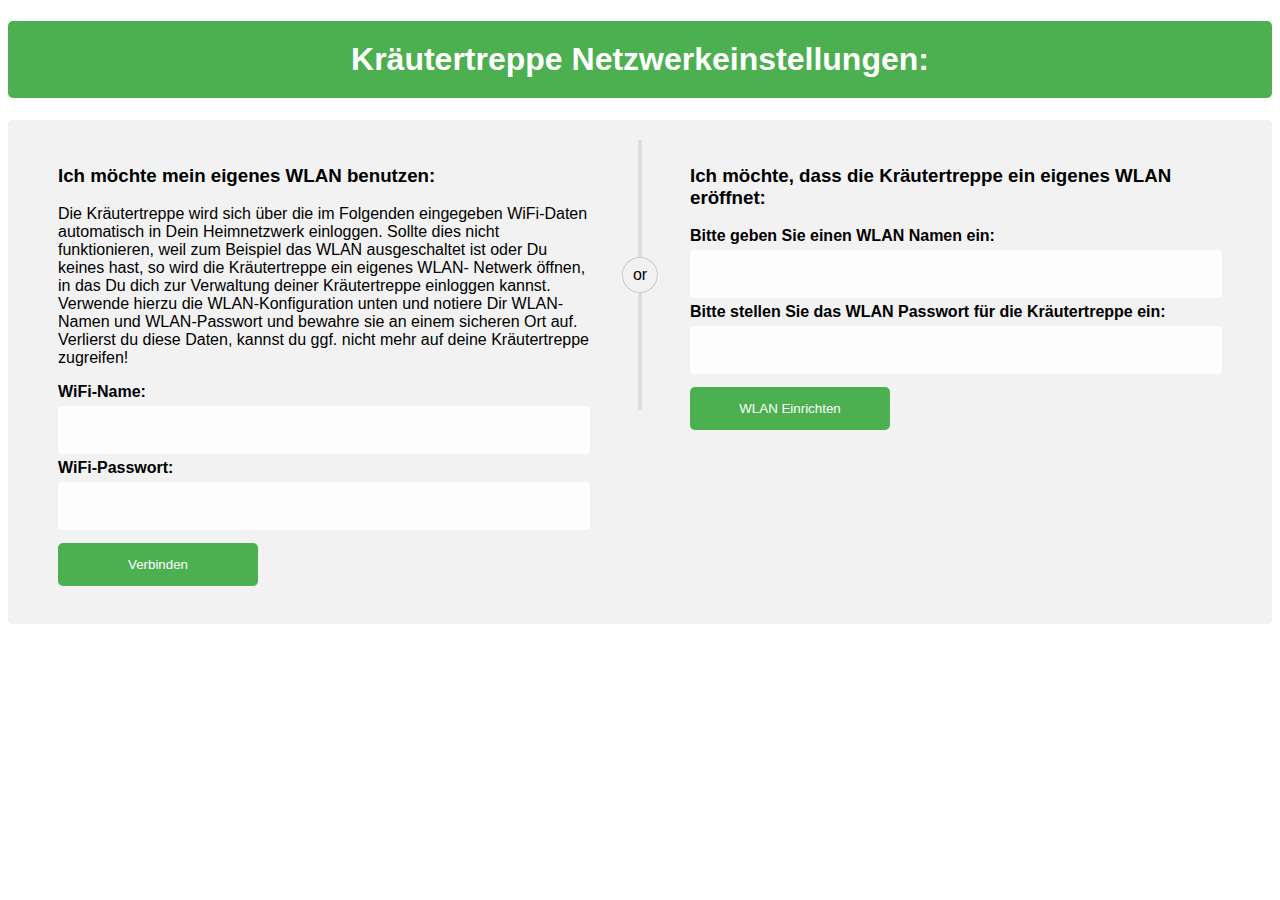
<file: Login_Screen/index.html>
<!DOCTYPE html>
<html>
  <head>
    <title>Kr&auml;utertreppe</title>
    <style media="screen">
      body{font-family: Arial, Helvetica, sans-serif;}

      *{
        box-sizing: border-box;
      }

      .container{
        position: relative;
        border-radius: 5px;
        background-color: #f2f2f2;
        padding: 20px 0 30px 0;
      }
      input,
      .btn {
        width: 100%;
        padding: 14px;
        border: none;
        border-radius: 4px;
        margin: 5px 0;
        opacity: 0.85;
        display: inline-block;
        font-size: 17px;
        line-height: 20px;
        text-decoration: none;
        /* remove underline from anchors */
      }
      h1{
        background-color: #4CAF50;
        border-radius: 5px;
        color: white;
        padding: 20px;
        text-align:center;
      }
      /*Button*/
      input[type="button"],
      input[type="submit"],
      button,
      .button {
        background-color: #4CAF50;
        color: white;
        border-radius: 5px;
        padding: 14px 20px;
        margin: 8px 0;
        border: none;
        cursor: pointer;
        width: 200px
      }
      button:hover{
        opacity: 0.8;
      }

      .col{
        float: left;
        width: 50%;
        margin: auto;
        padding: 0 50px;
        margin-top: 6px;
      }


      .row:after {
        content: "";
        display: table;
        clear: both;
      }

      .vl {
        position: absolute;
        left: 50%;
        transform: translate(-50%);
        border: 2px solid #ddd;
        height: 270px;
      }

      .vl-innertext {
        position: absolute;
        top: 50%;
        transform: translate(-50%, -50%);
        background-color: #f1f1f1;
        border: 1px solid #ccc;
        border-radius: 50%;
        padding: 8px 10px;
      }

      @media screen and (max-width: 800px) {
          .col {
            width: 100%;
            margin-top: 0;
          }
          /* hide the vertical line */
          .vl {
            display: none;
          }
          /* show the hidden text on small screens */
          .hide-md-lg {
            display: block;
            text-align: center;
          }
      }

    </style>
    <script>
      // storing XML files that will be sent via http post request
      var xmlDoc;

      // Home-WiFi configuration
      var WLAN_Name = "";
      var WLAN_Passwort = "";

      function connectToWiFi() {
        WLAN_Name = document.getElementById("WiFiName").value;
        WLAN_Passwort = document.getElementById("WiFiPW").value;

        if (WLAN_Name.length > 0) {

          if (WLAN_Passwort.length > 0) {
            // Convert data to XML to send it to microcontroller
            var WLAN_data = `<?xml version="1.0" encoding="UTF-8"?>
                              <wlan>
                                  <WLAN_Name>${WLAN_Name}</WLAN_Name>
                                  <WLAN_Passwort>${WLAN_Passwort}</WLAN_Passwort>
                              </wlan>`;
            var parser = new DOMParser();
            xmlDoc = parser.parseFromString(WLAN_data, "text/xml");
            httpPostAsyncControllerData("http://localhost:3000/configuration");
          }
          else {
            alert ("Kein WiFi-Passwort eingetragen");
          }
        }
        else {
          alert("Kein WiFi-Namen eingetragen.");
        }
      }

      // Microcontroller's WiFi configuration
      var Arduino_WLAN_Name = "";
      var Arduino_WLAN_Passwort = "";

      function ArduinoWebServerLogInData(){
        Arduino_WLAN_Name = document.getElementById("Arduino_Name").value;
        Arduino_WLAN_Passwort = document.getElementById("Arduino_PW").value;

        if (Arduino_WLAN_Name.length > 0) {

          if (Arduino_WLAN_Passwort.length > 7) {
            // Convert data to XML to send it to microcontroller
            var Controller_data = `<?xml version="1.0" encoding="UTF-8"?>
                        <microcontroller>
                            <microcontroller_wlan_name>${Arduino_WLAN_Name}</microcontroller_wlan_name>
                            <microcontroller_wlan_passwort>${Arduino_WLAN_Passwort}</microcontroller_wlan_passwort>
                        </microcontroller>`;
            var parser = new DOMParser();
            xmlDoc = parser.parseFromString(Controller_data, "text/xml");
            httpPostAsyncControllerData("http://localhost:3000/configuration");
          }
          else {
            alert ("WLAN-Passwort muss mindestens 8 Zeichen haben.");
          }
        }
        else {
          alert("Kein WLAN-Namen eingetragen.");
        }
      }


      function httpPostAsyncControllerData(theUrl) {
        var xmlHttp = new XMLHttpRequest();
        xmlHttp.open("POST", theUrl, true); // true for asynchronous
        console.log("State:", xmlHttp.readyState);
        xmlHttp.onreadystatechange = function() {
          console.log("State changed - ", "State:", xmlHttp.readyState);
          if (xmlHttp.readyState === 4) {
            var status = xmlHttp.status;
            if ((status>= 200 && status <300) || status === 304) {
              console.log("Send data to " + theUrl);
            }
            else {
              alert("Failed to send data to " + theUrl);
            }
          }
        }
        // send XML file via http post request
        xmlHttp.send(xmlDoc);
      }
    </script>
  </head>
  <body>
    <h1 id="banner">Kr&auml;utertreppe Netzwerkeinstellungen:</h2>

    <div class="container">
      <form class="row">
        <div class="vl">
          <span class="vl-innertext">or</span>
        </div>

        <div class="col">
          <h3 id="WiFi_Login_banner">Ich m&ouml;chte mein eigenes WLAN benutzen: </h3>
          <p>Die Kr&auml;utertreppe wird sich &uuml;ber die im Folgenden eingegeben WiFi-Daten automatisch
          in Dein Heimnetzwerk einloggen. Sollte dies nicht funktionieren, weil zum Beispiel das WLAN
          ausgeschaltet ist oder Du keines hast, so wird die Kr&auml;utertreppe ein eigenes WLAN-
          Netwerk &ouml;ffnen, in das Du dich zur Verwaltung deiner Kr&auml;utertreppe einloggen kannst.
          Verwende hierzu die WLAN-Konfiguration unten und notiere Dir WLAN-Namen und WLAN-Passwort und
          bewahre sie an einem sicheren Ort auf. Verlierst du diese Daten, kannst du ggf. nicht mehr
          auf deine Kr&auml;utertreppe zugreifen!</p>
          <label for="aname"><b>WiFi-Name:</b></label>
          <input id="WiFiName" type="text" name="WLAN_Name">
          <br>
          <label for="password"><b>WiFi-Passwort:</b></label>
          <input id="WiFiPW" type="password" name="password">
          <br>
          <button onclick="connectToWiFi();" id="connectWiFi">Verbinden</button>
        </div>

        <div class="col">
          <h3 id="arduino_banner">Ich m&ouml;chte, dass die Kr&auml;utertreppe ein eigenes WLAN er&ouml;ffnet:</h3>
          <label for="aname"><b>Bitte geben Sie einen WLAN Namen ein:</b></label>
          <input id="Arduino_Name" type="text" name="aname">
          <br>
          <label for="pas"><b>Bitte stellen Sie das WLAN Passwort f&uuml;r die Kr&auml;utertreppe ein:</b></label>
          <input id="Arduino_PW" type="password" name="pas">
          <br>
          <button onclick="ArduinoWebServerLogInData();" id="connectArduino">WLAN Einrichten</button>
        </div>
      </form>
    </body>
</html>
</file>
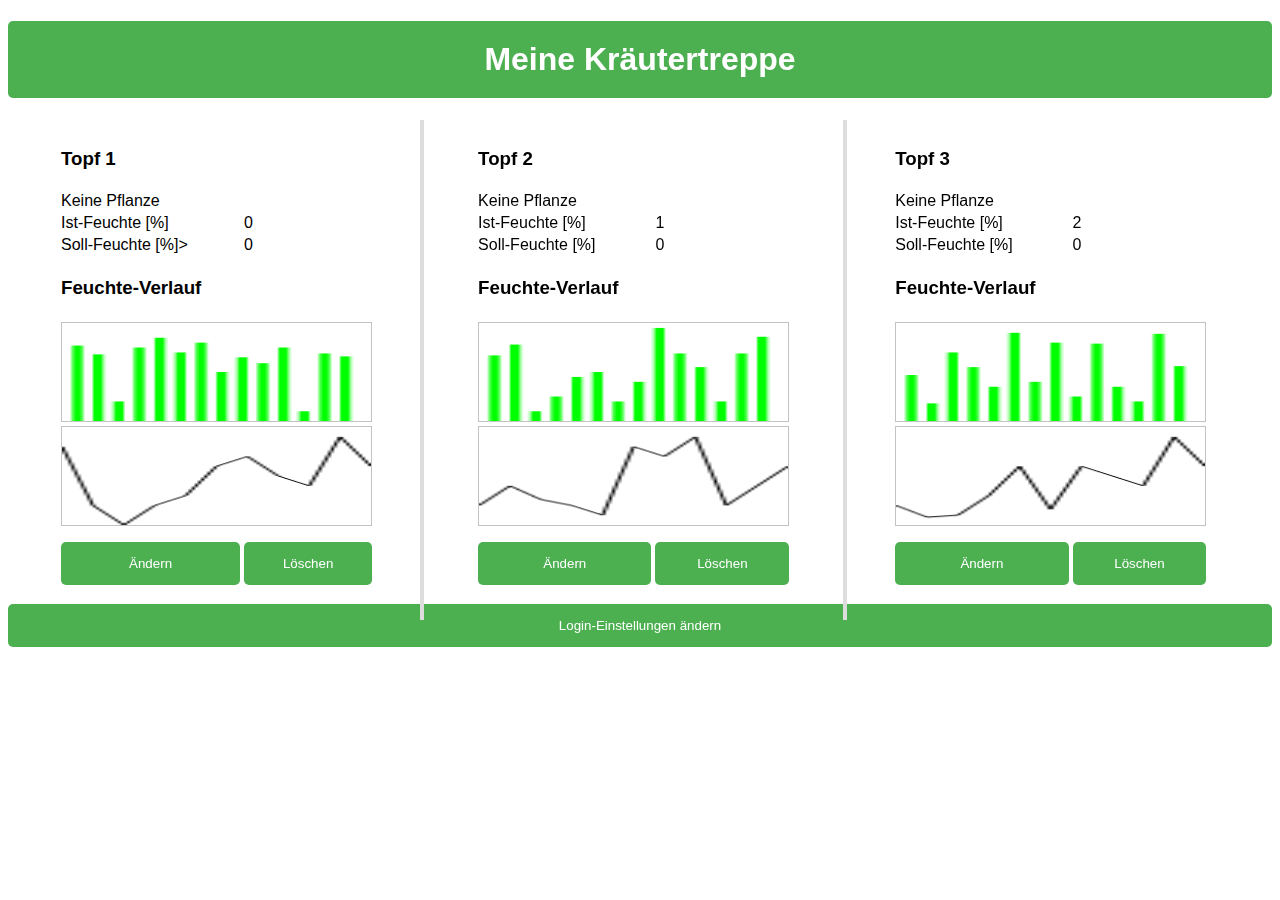
<file: Main_Screen/index.html>
<!DOCTYPE html>
<html>
  <head>
    <title>Meine Kr&auml;utertreppe</title>
    <style media="screen">
    body{font-family: Arial, Helvetica, sans-serif;}

    *{
      box-sizing: border-box;
    }

    .container{
      position: relative;
      border-radius: 5px;
      background-color: #f2f2f2;
      padding: 20px 0 30px 0;
    }
    input,
    .btn {
      width: 100%;
      padding: 14px;
      border: none;
      border-radius: 4px;
      margin: 5px 0;
      opacity: 0.85;
      display: inline-block;
      font-size: 17px;
      line-height: 20px;
      text-decoration: none;
      /* remove underline from anchors */
    }
    h1{
      background-color: #4CAF50;
      border-radius: 5px;
      color: white;
      padding: 20px;
      text-align:center;
    }
    /*Button*/
    input[type="button"],
    input[type="submit"],
    button,
    .button {
      background-color: #4CAF50;
      color: white;
      border-radius: 5px;
      padding: 14px 20px;
      margin: 8px 0;
      border: none;
      cursor: pointer;
      width: 100%
    }
    button:hover{
      opacity: 0.8;
    }

    .col{
      float: left;
      width: 50%;
      margin: auto;
      padding: 0 50px;
      margin-top: 6px;
    }

    .colmain{
      float: left;
      width: 33%;
      margin: auto;
      padding: 0 50px;
      margin-top: 6px;
    }

    .row:after {
      content: "";
      display: table;
      clear: both;
    }

    .vlmain1 {
      position: absolute;
      left: 33%;
      transform: translate(-50%);
      border: 2px solid #ddd;
      height: 500px;
    }
    .vlmain2 {
      position: absolute;
      left: 66%;
      transform: translate(-50%);
      border: 2px solid #ddd;
      height: 500px;
    }

    table{
      width: 100%;
    }
    canvas{
      width: 100%;
      height: 100px;
      border:1px solid #c3c3c3;
    }

    @media screen and (max-width: 971px) {
        .colmain {
          width: 100%;
          margin-top: 0;
        }
        /* hide the vertical line */
        .vl {
          display: none;
        }
        .vlmain1 {
          display: none;
        }
        .vlmain2 {
          display: none;
        }
        /* show the hidden text on small screens */
        .hide-md-lg {
          display: block;
          text-align: center;
        }
    }

    </style>
    <script>
    // variables that are read in from microcontroller's XML file data.xml
    var TankLeer = false;

    var Name_1 = "Unbepflanzt";
    var Nummer_1 = 1;
    var Feuchte_Ist_1 = 0;
    var Feuchte_Soll_1 = 0;
    var F_Historie_1 = [];
    var P_Vorhanden_1 = true;

    var Name_2 = "Unbepflanzt";
    var Nummer_2 = 2;
    var Feuchte_Ist_2 = 0;
    var Feuchte_Soll_2 = 0;
    var F_Historie_2 = [];
    var P_Vorhanden_2 = true;

    var Name_3 = "Unbepflanzt";
    var Nummer_3 = 3;
    var Feuchte_Ist_3 = 0;
    var Feuchte_Soll_3 = 0;
    var F_Historie_3 = [];
    var P_Vorhanden_3 = true;

    // variables that are copied from single values into objects and stored in array
    // Note: duplication of values is historically grown
    var Pot1 = {
      "PflanzenName": "Robin",
      "Pot_Nummer" : "1",
      "Ist_Feuchte" : "40",
      "Soll_Feuchte" : "42",
      "F_Historie" : "Array?",
      "Bepflanzt" : "true"
    }

    var Pot2 = {
      "PflanzenName": "Julian",
      "Pot_Nummer" : "2",
      "Ist_Feuchte" : "15",
      "Soll_Feuchte" : "20",
      "F_Historie" : "Array?",
      "Bepflanzt" : "true"
    }

    var Pot3 = {
      "PflanzenName": "Tian",
      "Pot_Nummer" : "3",
      "Ist_Feuchte" : "30",
      "Soll_Feuchte" : "30",
      "F_Historie" : "Array?",
      "Bepflanzt" : "true"
    }

    var Pots = [Pot1, Pot2, Pot3];

    // Load data from microcontroller. Called on-load of Main_Screen/index.html
    function loadIndex (){
        /*begin call graphic function*/
        drawchart();
        showBar();
        /*end call graphic function*/
        
      // get data from microcontroller via http get request from xml file loaded on webserver
      httpGetAsyncControllerData("http://localhost:3000/data.xml");
      // if tank is almost empty inform user
      if (TankLeer == 'true') {
        alert("Pr" + unescape("%FC") + "fe F"+ unescape("%FC") + "llstand des Tankes der Kr" + unescape("%E4") + "utertreppe.");
      };
      // load data from single variables into objects PotX of array Pots
      loadToArray();
      // write data from array into GUI
      for (i=1; i<=3; i++) {
        document.getElementById("plant" + i).innerHTML = Pots[i-1].PflanzenName;
        document.getElementById("istFeuchte" + i).innerHTML = Pots[i-1].Ist_Feuchte;
        document.getElementById("sollFeuchte" + i).innerHTML = Pots[i-1].Soll_Feuchte;
      }
    }

    // Get data from mikrocontroller's XML file data.xml
    function httpGetAsyncControllerData(theUrl) {
      var xmlHttp = new XMLHttpRequest();
      xmlHttp.open("GET", theUrl, false); // false for synchronous! wait until data is loaded before continuing
      xmlHttp.onreadystatechange = function() {
        if (xmlHttp.readyState === 4) {
          var status = xmlHttp.status;
          if ((status>= 200 && status <300) || status === 304) {
            // load requested XML file
            var xmlUplDoc = xmlHttp.responseXML;

            // load data from xml file to javascript variables
            // General
            var TankLeerNodeList = xmlUplDoc.getElementsByTagName("TankLeer");
            TankLeer = TankLeerNodeList[0].childNodes[0].nodeValue;

            // Pot 1
            var NameNodeList = xmlUplDoc.getElementsByTagName("Name_1");
            Name_1 = NameNodeList[0].childNodes[0].nodeValue;
            var NummerNodeList = xmlUplDoc.getElementsByTagName("Nummer_1");
            Nummer_1 = NummerNodeList[0].childNodes[0].nodeValue;
            var FeuchteIstNodeList = xmlUplDoc.getElementsByTagName("Feuchte_Ist_1");
            Feuchte_Ist_1 = FeuchteIstNodeList[0].childNodes[0].nodeValue;
            var FeuchteSollNodeList = xmlUplDoc.getElementsByTagName("Feuchte_Soll_1");
            Feuchte_Soll_1 = FeuchteSollNodeList[0].childNodes[0].nodeValue;
            // *Start* get array data for F_Historie
            var FHistorieList = xmlUplDoc.getElementsByTagName("F_Historie_1");
            var FHistorieValuesList = FHistorieList[0].childNodes;
            var arr = []
            for (var key in FHistorieValuesList){
              arr.push([]);
              var nodes = FHistorieValuesList[key].childNodes;
              for (var ele in nodes){
                if(nodes[ele]){
                  arr[key].push(nodes[ele].nodeValue);
                }
              }
            }
            var counter=0; // describes how many values where no Integer to define position in F_Historie where to store data
            for (var i=0; i<arr.length; i++) {
              arr[i][0] = parseInt(arr[i][0]);
              if (!isNaN(arr[i][0])) {
                F_Historie_1[i - counter] = arr[i][0];
              }
              else {
                counter = counter+1;
              }
            }
            // *End* get array data for F_Historie
            var PVorhanden1NodeList = xmlUplDoc.getElementsByTagName("P_Vorhanden_1");
            P_Vorhanden_1 = PVorhanden1NodeList[0].childNodes[0].nodeValue;

            // Pot 2
            var NameNodeList = xmlUplDoc.getElementsByTagName("Name_2");
            Name_2 = NameNodeList[0].childNodes[0].nodeValue;
            var NummerNodeList = xmlUplDoc.getElementsByTagName("Nummer_2");
            Nummer_2 = NummerNodeList[0].childNodes[0].nodeValue;
            var FeuchteIstNodeList = xmlUplDoc.getElementsByTagName("Feuchte_Ist_2");
            Feuchte_Ist_2 = FeuchteIstNodeList[0].childNodes[0].nodeValue;
            var FeuchteSollNodeList = xmlUplDoc.getElementsByTagName("Feuchte_Soll_2");
            Feuchte_Soll_2 = FeuchteSollNodeList[0].childNodes[0].nodeValue;
            // *Start* get array data for F_Historie
            var FHistorieList = xmlUplDoc.getElementsByTagName("F_Historie_2");
            var FHistorieValuesList = FHistorieList[0].childNodes;
            var arr = []
            for (var key in FHistorieValuesList){
              arr.push([]);
              var nodes = FHistorieValuesList[key].childNodes;
              for (var ele in nodes){
                if(nodes[ele]){
                  arr[key].push(nodes[ele].nodeValue);
                }
              }
            }
            var counter=0; // describes how many values where no Integer to define position in F_Historie where to store data
            for (var i=0; i<arr.length; i++) {
              arr[i][0] = parseInt(arr[i][0]);
              if (!isNaN(arr[i][0])) {
                F_Historie_2[i - counter] = arr[i][0];
              }
              else {
                counter = counter+1;
              }
            }
            // *End* get array data for F_Historie
            var PVorhanden1NodeList = xmlUplDoc.getElementsByTagName("P_Vorhanden_2");
            P_Vorhanden_2 = PVorhanden1NodeList[0].childNodes[0].nodeValue;

            // Pot 3
            var NameNodeList = xmlUplDoc.getElementsByTagName("Name_3");
            Name_3 = NameNodeList[0].childNodes[0].nodeValue;
            var NummerNodeList = xmlUplDoc.getElementsByTagName("Nummer_3");
            Nummer_3 = NummerNodeList[0].childNodes[0].nodeValue;
            var FeuchteIstNodeList = xmlUplDoc.getElementsByTagName("Feuchte_Ist_3");
            Feuchte_Ist_3 = FeuchteIstNodeList[0].childNodes[0].nodeValue;
            var FeuchteSollNodeList = xmlUplDoc.getElementsByTagName("Feuchte_Soll_3");
            Feuchte_Soll_3 = FeuchteSollNodeList[0].childNodes[0].nodeValue;
            // *Start* get array data for F_Historie
            var FHistorieList = xmlUplDoc.getElementsByTagName("F_Historie_3");
            var FHistorieValuesList = FHistorieList[0].childNodes;
            var arr = []
            for (var key in FHistorieValuesList){
              arr.push([]);
              var nodes = FHistorieValuesList[key].childNodes;
              for (var ele in nodes){
                if(nodes[ele]){
                  arr[key].push(nodes[ele].nodeValue);
                }
              }
            }
            var counter=0; // describes how many values where no Integer to define position in F_Historie where to store data
            for (var i=0; i<arr.length; i++) {
              arr[i][0] = parseInt(arr[i][0]);
              if (!isNaN(arr[i][0])) {
                F_Historie_3[i - counter] = arr[i][0];
              }
              else {
                counter = counter+1;
              }
            }
            // *End* get array data for F_Historie
            var PVorhanden1NodeList = xmlUplDoc.getElementsByTagName("P_Vorhanden_3");
            P_Vorhanden_3 = PVorhanden1NodeList[0].childNodes[0].nodeValue;
          }
          else {
            alert("Error: Daten der Kr" + unescape("%E4") + "utertreppe konnten von " + theUrl + " nicht geladen werden.");
          }
        }
      }
      xmlHttp.send();
    }

    // load data from single variables into objects PotX of array Pots
    function loadToArray () {
      Pots[0].PflanzenName = Name_1;
      Pots[0].Pot_Nummer = Nummer_1;
      Pots[0].Ist_Feuchte = Feuchte_Ist_1;
      Pots[0].Soll_Feuchte = Feuchte_Soll_1;
      Pots[0].F_Historie = F_Historie_1;
      Pots[0].Bepflanzt = P_Vorhanden_1;

      Pots[1].PflanzenName = Name_2;
      Pots[1].Pot_Nummer = Nummer_2;
      Pots[1].Ist_Feuchte = Feuchte_Ist_2;
      Pots[1].Soll_Feuchte = Feuchte_Soll_2;
      Pots[1].F_Historie = F_Historie_2;
      Pots[1].Bepflanzt = P_Vorhanden_2;

      Pots[2].PflanzenName = Name_3;
      Pots[2].Pot_Nummer = Nummer_3;
      Pots[2].Ist_Feuchte = Feuchte_Ist_3;
      Pots[2].Soll_Feuchte = Feuchte_Soll_3;
      Pots[2].F_Historie = F_Historie_3;
      Pots[2].Bepflanzt = P_Vorhanden_3;
    }

    // remove plant (tell microcontroller that no plant is existing in specific pot)
    function deleteFunction(element){
      // get information which pot shall be deleted
      var potID = element.id.split("deletePot")[1];
      // confirm window
      if(confirm("Wollen Sie die Pflanze wirklich aus dem System entfernen?")){
        // update objects PotX of array Pots
        Pots[potID-1].PflanzenName = "Unbepflanzt";
        Pots[potID-1].Ist_Feuchte = "0";
        Pots[potID-1].Soll_Feuchte = "0";
        Pots[potID-1].Bepflanzt = "false";
        // update GUI
        document.getElementById("plant" + potID).innerHTML = Pots[potID-1].PflanzenName;
        document.getElementById("istFeuchte" + potID).innerHTML = Pots[potID-1].Ist_Feuchte;
        document.getElementById("sollFeuchte" + potID).innerHTML = Pots[potID-1].Soll_Feuchte;
        // load data from objects PotX to single variables
        loadToVar();
        // send information to microcontroller
        httpPostAsyncControllerData("http://localhost:3000/update");
        // reload updated window index.html
        location.reload();
      }
    }

    // load data from objects PotX to single variables
    function loadToVar () {
      Name_1 = Pots[0].PflanzenName;
      Feuchte_Soll_1 = Pots[0].Soll_Feuchte;
      P_Vorhanden_1 = Pots[0].Bepflanzt;

      Name_2 = Pots[1].PflanzenName;
      Feuchte_Soll_2 = Pots[1].Soll_Feuchte;
      P_Vorhanden_2 = Pots[1].Bepflanzt;

      Name_3 = Pots[2].PflanzenName;
      Feuchte_Soll_3 = Pots[2].Soll_Feuchte;
      P_Vorhanden_3 = Pots[2].Bepflanzt;
    }

    // Data to be sent
    var data = `<?xml version="1.0" encoding="UTF-8"?>
                  <data>
                    <Name_1>${Name_1}</Name_1>
                    <Feuchte_Soll_1>${Feuchte_Soll_1}</Feuchte_Soll_1>
                    <P_Vorhanden_1>${P_Vorhanden_1}</P_Vorhanden_1>
                    <Name_2>${Name_2}</Name_2>
                    <Feuchte_Soll_2>${Feuchte_Soll_2}</Feuchte_Soll_2>
                    <P_Vorhanden_2>${P_Vorhanden_2}</P_Vorhanden_2>
                    <Name_3>${Name_3}</Name_3>
                    <Feuchte_Soll_3>${Feuchte_Soll_3}</Feuchte_Soll_3>
                    <P_Vorhanden_3>${P_Vorhanden_3}</P_Vorhanden_3>
                  </data>`;

    var parser = new DOMParser();
    var xmlDoc = parser.parseFromString(data, "text/xml");

    function httpPostAsyncControllerData(theUrl) {
      var xmlHttp = new XMLHttpRequest();
      xmlHttp.open("POST", theUrl, true); // true for asynchronous
      console.log("State:", xmlHttp.readyState);
      xmlHttp.onreadystatechange = function() {
        console.log("State changed - ", "State:", xmlHttp.readyState);
        if (xmlHttp.readyState === 4) {
          var status = xmlHttp.status;
          if ((status>= 200 && status <300) || status === 304) {
            console.log("Send data to " + theUrl);
          }
          else {
            alert("Failed to send data to " + theUrl);
          }
        }
      }
      xmlHttp.send(xmlDoc);
    }

    /*
* chart begin
* */
function drawchart() {
    var canvas = document.getElementById("feuchte_verlauf_chart_1");//find the canvas element
    var ctx = canvas.getContext("2d");//create a drawing object
    ctx.fillStyle = "#FF0000";

    var time_stamp=[0,10,20,30,40,50,60,70,80,90,100];
    var feucht_ist=[80,20,0,20,30,60,70,50,40,90,60];
    var feucht_ist_inverse=[];
    for(var i=0;i<feucht_ist.length;i++){
        feucht_ist_inverse[i]=(feucht_ist[i]-100)*(-1);
    }

    for(var i=0;i<time_stamp.length;i++){
        ctx.moveTo(time_stamp[i],feucht_ist_inverse[i]);//start point of the line
        ctx.lineTo(time_stamp[i+1],feucht_ist_inverse[i+1]);//end point of the line
        ctx.moveTo(time_stamp[i+1],feucht_ist_inverse[i+1]);
    }
    ctx.stroke();//actually draw the line

    var canvas = document.getElementById("feuchte_verlauf_chart_2");//find the canvas element
    var ctx = canvas.getContext("2d");//create a drawing object
    ctx.fillStyle = "#FF0000";

    var time_stamp=[0,10,20,30,40,50,60,70,80,90,100];
    var feucht_ist=[20,40,26,20,10,80,70,90,20,40,60];
    var feucht_ist_inverse=[];
    for(var i=0;i<feucht_ist.length;i++){
        feucht_ist_inverse[i]=(feucht_ist[i]-100)*(-1);
    }

    for(var i=0;i<time_stamp.length;i++){
        ctx.moveTo(time_stamp[i],feucht_ist_inverse[i]);//start point of the line
        ctx.lineTo(time_stamp[i+1],feucht_ist_inverse[i+1]);//end point of the line
        ctx.moveTo(time_stamp[i+1],feucht_ist_inverse[i+1]);
    }
    ctx.stroke();//actually draw the line

    var canvas = document.getElementById("feuchte_verlauf_chart_3");//find the canvas element
    var ctx = canvas.getContext("2d");//create a drawing object
    ctx.fillStyle = "#FF0000";

    var time_stamp=[0,10,20,30,40,50,60,70,80,90,100];
    var feucht_ist=[20,8,10,30,60,16,60,50,40,90,60];
    var feucht_ist_inverse=[];
    for(var i=0;i<feucht_ist.length;i++){
        feucht_ist_inverse[i]=(feucht_ist[i]-100)*(-1);
    }

    for(var i=0;i<time_stamp.length;i++){
        ctx.moveTo(time_stamp[i],feucht_ist_inverse[i]);//start point of the line
        ctx.lineTo(time_stamp[i+1],feucht_ist_inverse[i+1]);//end point of the line
        ctx.moveTo(time_stamp[i+1],feucht_ist_inverse[i+1]);
    }
    ctx.stroke();//actually draw the line

}

/*
* chart end
* */


/*
* barchart begin
* */

function showBar(){
    var c = document.getElementById("myCanvas1");
    var ctx = c.getContext("2d");
    ctx.fillStyle = "#00ff00";

    var values= [66, 77, 68, 20, 75, 85, 70, 80, 50, 65, 59, 75, 10, 69,66];
    var distance = 10;
    var maxheight = 100;
    var barwidth= 100 /values.length - distance;

    for(var i = 0; i < values.length; i++)
    {
        ctx.fillRect(barwidth * i + distance * i, maxheight - maxheight * values[i] / 100, barwidth, maxheight * values[i] / 100);
    }

    var c = document.getElementById("myCanvas2");
    var ctx = c.getContext("2d");
    ctx.fillStyle = "#00ff00";

    var values= [56, 67, 78, 10, 25, 45, 50, 20, 40, 95, 69, 55, 20, 69,86];
    var distance = 10;
    var maxheight = 100;
    var barwidth= 100 /values.length - distance;

    for(var i = 0; i < values.length; i++)
    {
        ctx.fillRect(barwidth * i + distance * i, maxheight - maxheight * values[i] / 100, barwidth, maxheight * values[i] / 100);
    }

    var c = document.getElementById("myCanvas3");
    var ctx = c.getContext("2d");
    ctx.fillStyle = "#00ff00";

    var values= [26, 47, 18, 70, 55, 35, 90, 40, 80, 25, 79, 35, 20, 89,56];
    var distance = 10;
    var maxheight = 100;
    var barwidth= 100 /values.length - distance;

    for(var i = 0; i < values.length; i++)
    {
        ctx.fillRect(barwidth * i + distance * i, maxheight - maxheight * values[i] / 100, barwidth, maxheight * values[i] / 100);
    }
}
showBar();
    /*
    * barchart end
    * */

    </script>
  </head>
  <body onload="loadIndex();">
    <h1>Meine Kr&auml;utertreppe</h1>
    <!-- Topf 1 -->
    <div class="containter">
        <div class="vlmain1"></div>
        <div class="vlmain2"></div>
        <!--Topf 1 -->
        <div class="colmain">
          <table id="table1">
            <tr><td><h3>Topf 1</h3></td><td></td></tr>
            <tr><td id="plant1">Keine Pflanze</td><td></td></tr>
            <tr><td>Ist-Feuchte [%]</td><td id="istFeuchte1">0</td></tr>
            <tr><td>Soll-Feuchte [%]></td><td id="sollFeuchte1">0</td></tr>
            <tr><td colspan="2"><h3>Feuchte-Verlauf</h3><p id="feuchteHistorie1"></p></td></tr>
            <tr><td colspan="2">
            <!--chart begin-->
            <!-- Feucht_IST -->
            <canvas id="myCanvas1" width="100" height="100"
                  style="border:1px solid #c3c3c3;"></canvas>
            <canvas id="feuchte_verlauf_chart_1" width="100" height="100" style="border: 1px solid #c3c3c3"></canvas>
            <!--chart end-->
            </td></tr>
            <tr><td><button id="changePot1" onclick="document.location.href = 'http://localhost:3000/changeplantone';">&Auml;ndern</button></td>
            <td><button id="deletePot1" onclick="deleteFunction(this);">L&ouml;schen</button></td></tr>
          </table>
        </div>

        <!-- Topf 2 -->
        <div class="colmain">
          <table id="table2">
            <tr><td><h3>Topf 2</h3></td><td></td></tr>
            <tr><td id="plant2">Keine Pflanze</td><td></td></tr>
            <tr><td>Ist-Feuchte [%]</td><td id="istFeuchte2">1</td></tr>
            <tr><td>Soll-Feuchte [%]</td><td id="sollFeuchte2">0</td></tr>
            <tr><td colspan="2"><h3>Feuchte-Verlauf</h3><p id="feuchteHistorie2"></p></td></tr>
            <tr><td colspan="2">
            <!--chart begin-->
            <!-- Feucht_IST -->
            <canvas id="myCanvas2" width="100" height="100"
                    style="border:1px solid #c3c3c3;"></canvas>
            <canvas id="feuchte_verlauf_chart_2" width="100" height="100" style="border: 1px solid #c3c3c3"></canvas>
            <!--chart end-->
            </td></tr>
            <tr><td><button id="changePot2" onclick="document.location.href = 'http://localhost:3000/changeplanttwo';">&Auml;ndern</button></td>
            <td><button id="deletePot2" onclick="deleteFunction(this);">L&ouml;schen</button></td></tr>
          </table>
        </div>

        <!-- Topf 3 -->
        <div class="colmain">
          <table id="table3">
            <tr><td><h3>Topf 3</h3></td><td></td></tr>
            <tr><td id="plant3">Keine Pflanze</td><td></td></tr>
            <tr><td>Ist-Feuchte [%]</td><td id="istFeuchte3">2</td></tr>
            <tr><td>Soll-Feuchte [%]</td><td id="sollFeuchte3">0</td></tr>
            <tr><td colspan="2"><h3>Feuchte-Verlauf</h3><p id="feuchteHistorie3"></p></td></tr>
            <tr><td colspan="2">
            <!--chart begin-->
            <!-- Feucht_IST -->
            <canvas id="myCanvas3"  width="100" height="100"
                    style="border:1px solid #c3c3c3;"></canvas>
            <canvas id="feuchte_verlauf_chart_3"  width="100" height="100" style="border: 1px solid #c3c3c3"></canvas>
            <!--chart end-->
            </td></tr>
            <tr><td><button id="changePot3" onclick="document.location.href = 'http://localhost:3000/changeplantthree';">&Auml;ndern</button></td>
            <td><button id="deletePot3" onclick="deleteFunction(this);">L&ouml;schen</button></td>
          </table>
        </div>
    </div>
    <br/><br/>
    <button onclick="document.location.href = 'http://localhost:3000/login';">Login-Einstellungen &auml;ndern</button>
  </body>
</html>
</file>
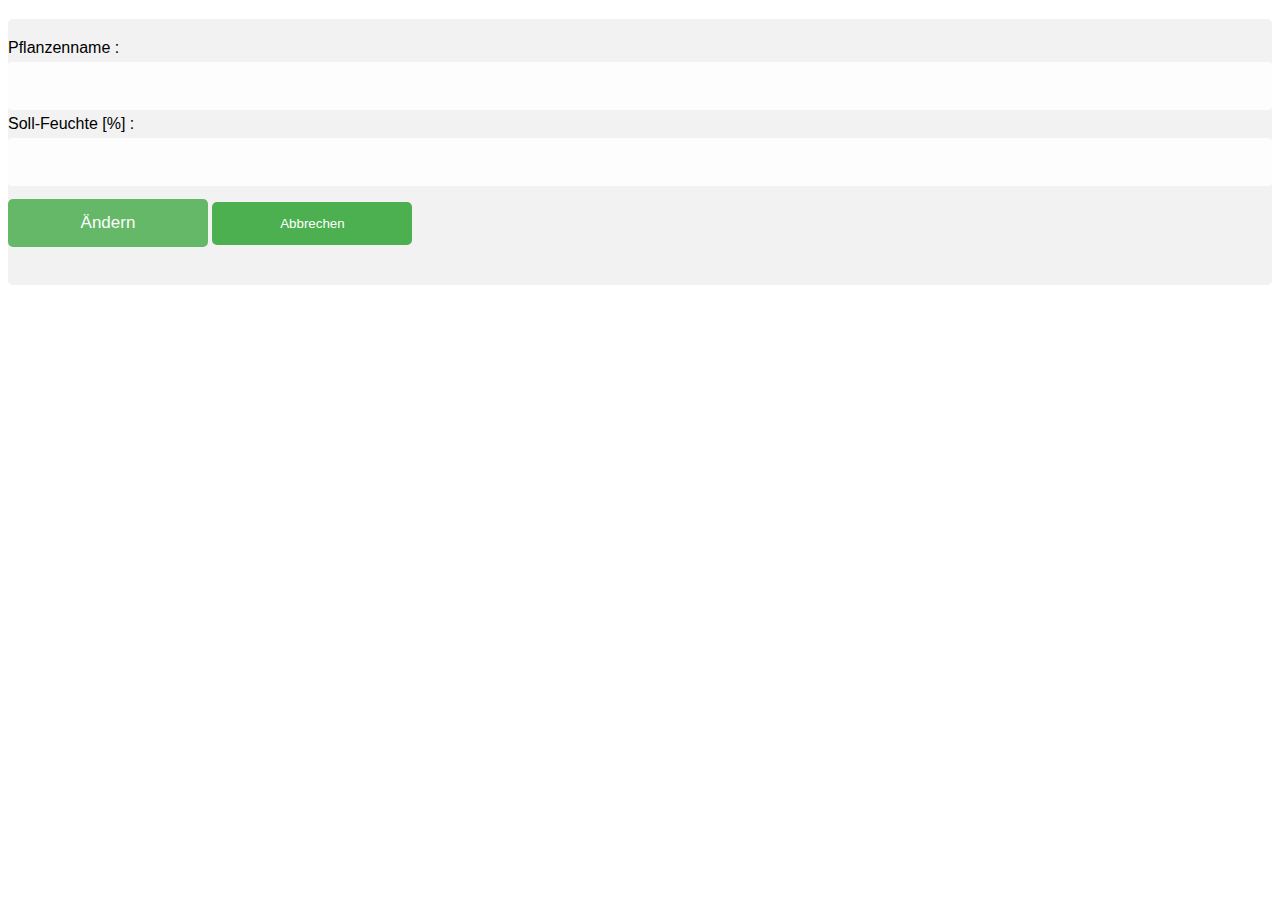
<file: Main_Screen/changePlant.html>
<!DOCTYPE html>
<html>
  <head>
    <title>&Auml;ndere Topf</title>
    <style media="screen">
      body{font-family: Arial, Helvetica, sans-serif;}

      *{
        box-sizing: border-box;
      }

      .container{
        position: relative;
        border-radius: 5px;
        background-color: #f2f2f2;
        padding: 20px 0 30px 0;
      }
      input,
      .btn {
        width: 100%;
        padding: 14px;
        border: none;
        border-radius: 4px;
        margin: 5px 0;
        opacity: 0.85;
        display: inline-block;
        font-size: 17px;
        line-height: 20px;
        text-decoration: none;
        /* remove underline from anchors */
      }
      h1{
        background-color: #4CAF50;
        border-radius: 5px;
        color: white;
        padding: 20px;
        text-align:center;
      }
      /*Button*/
      input[type="button"],
      input[type="submit"],
      button,
      .button {
        background-color: #4CAF50;
        color: white;
        border-radius: 5px;
        padding: 14px 20px;
        margin: 8px 0;
        border: none;
        cursor: pointer;
        width: 200px
      }
      button:hover{
        opacity: 0.8;
      }

      .col{
        float: left;
        width: 50%;
        margin: auto;
        padding: 0 50px;
        margin-top: 6px;
      }


      .row:after {
        content: "";
        display: table;
        clear: both;
      }

      .vl {
        position: absolute;
        left: 50%;
        transform: translate(-50%);
        border: 2px solid #ddd;
        height: 270px;
      }

      .vl-innertext {
        position: absolute;
        top: 50%;
        transform: translate(-50%, -50%);
        background-color: #f1f1f1;
        border: 1px solid #ccc;
        border-radius: 50%;
        padding: 8px 10px;
      }

      @media screen and (max-width: 800px) {
          .col {
            width: 100%;
            margin-top: 0;
          }
          /* hide the vertical line */
          .vl {
            display: none;
          }
          /* show the hidden text on small screens */
          .hide-md-lg {
            display: block;
            text-align: center;
          }
      }

    </style>
    <script>
    // number of pot that shall be changed
    var selectedPot = -999;

    // current pot data
    var Name_1 = "Unbepflanzt";
    var Feuchte_Soll_1 = 0;
    var P_Vorhanden_1 = false;

    var Name_2 = "Unbepflanzt";
    var Feuchte_Soll_2 = 0;
    var P_Vorhanden_2 = false;

    var Name_3 = "Unbepflanzt";
    var Feuchte_Soll_3 = 0;
    var P_Vorhanden_3 = false;

    // updated data
    var plantName = "";
    var targetMoisture = 0;
    var plantExist = false;

    // called on-load of website
    function insertData () {
      // get data from microcontroller via http get request from xml file loaded on webserver
      httpGetAsyncControllerData("http://localhost:3000/data.xml");
      //Get the pot that shall be changed from the URL parameters
      selectedPot = location.search.split("potNumber=")[1];
      // copy data from current pot data variables to updated data variables
      if (selectedPot == 1) {
        plantName = Name_1;
        targetMoisture = Feuchte_Soll_1;
        plantExist = P_Vorhanden_1;
      }
      else if (selectedPot == 2) {
        plantName = Name_2;
        targetMoisture = Feuchte_Soll_2;
        plantExist = P_Vorhanden_2;
      }
      else if (selectedPot == 3) {
        plantName = Name_3;
        targetMoisture = Feuchte_Soll_3;
        plantExist = P_Vorhanden_3;
      }
      //Update data
      //Update Heading
      document.getElementById("changeHeading").innerHTML = "&Auml;ndere Topf " + selectedPot;
      //Update Form
      document.changeData.plantName.value =  plantName;
      document.changeData.moistureToBe.value = targetMoisture;
    }

    // Get data from mikrocontroller's XML file data.xml
    function httpGetAsyncControllerData(theUrl) {
      var xmlHttp = new XMLHttpRequest();
      xmlHttp.open("GET", theUrl, false); // false for synchronous! wait until data is loaded before continuing
      xmlHttp.onreadystatechange = function() {
        if (xmlHttp.readyState === 4) {
          var status = xmlHttp.status;
          if ((status>= 200 && status <300) || status === 304) {
            // load requested XML file
            var xmlUplDoc = xmlHttp.responseXML;

            // Pot 1
            var NameNodeList = xmlUplDoc.getElementsByTagName("Name_1");
            Name_1 = NameNodeList[0].childNodes[0].nodeValue;
            var FeuchteSollNodeList = xmlUplDoc.getElementsByTagName("Feuchte_Soll_1");
            Feuchte_Soll_1 = FeuchteSollNodeList[0].childNodes[0].nodeValue;
            var PVorhandenNodeList = xmlUplDoc.getElementsByTagName("P_Vorhanden_1");
            P_Vorhanden_1 = PVorhandenNodeList[0].childNodes[0].nodeValue;

            // Pot 2
            var NameNodeList = xmlUplDoc.getElementsByTagName("Name_2");
            Name_2 = NameNodeList[0].childNodes[0].nodeValue;
            var FeuchteSollNodeList = xmlUplDoc.getElementsByTagName("Feuchte_Soll_2");
            Feuchte_Soll_2 = FeuchteSollNodeList[0].childNodes[0].nodeValue;
            var PVorhandenNodeList = xmlUplDoc.getElementsByTagName("P_Vorhanden_2");
            P_Vorhanden_2 = PVorhandenNodeList[0].childNodes[0].nodeValue;

            // Pot 3
            var NameNodeList = xmlUplDoc.getElementsByTagName("Name_3");
            Name_3 = NameNodeList[0].childNodes[0].nodeValue;
            var FeuchteSollNodeList = xmlUplDoc.getElementsByTagName("Feuchte_Soll_3");
            Feuchte_Soll_3 = FeuchteSollNodeList[0].childNodes[0].nodeValue;
            var PVorhandenNodeList = xmlUplDoc.getElementsByTagName("P_Vorhanden_3");
            P_Vorhanden_3 = PVorhandenNodeList[0].childNodes[0].nodeValue;
          }
          else {
            alert("Error: Daten der Kr" + unescape("%E4") + "utertreppe konnten von " + theUrl + " nicht geladen werden.");
          }
        }
      }
      xmlHttp.send();
    }

    // Form: Change data
    function change () {
      // get user input and save to pot array
      plantName = document.changeData.plantName.value;
      targetMoisture = document.changeData.moistureToBe.value;
      plantExist = true;
      // copy data from updated data variables to current pot data variables
      if (selectedPot == 1) {
        Name_1 = plantName;
        Feuchte_Soll_1 = targetMoisture;
        P_Vorhanden_1 = plantExist;
      }
      else if (selectedPot == 2) {
        Name_2 = plantName;
        Feuchte_Soll_2 = targetMoisture;
        P_Vorhanden_2 = plantExist;
      }
      else if (selectedPot == 3) {
        Name_3 = plantName;
        Feuchte_Soll_3 = targetMoisture;
        P_Vorhanden_3 = plantExist;
      }
      // post data to webserver / microcontroller
      httpPostAsyncControllerData("http://localhost:3000/update");
      // return true to open main website index
      return true;
    }

    // send dato to webser via http post request
    function httpPostAsyncControllerData(theUrl) {
      var xmlHttp = new XMLHttpRequest();
      xmlHttp.open("POST", theUrl, true); // true for asynchronous
      console.log("State:", xmlHttp.readyState);
      xmlHttp.onreadystatechange = function() {
        console.log("State changed - ", "State:", xmlHttp.readyState);
        if (xmlHttp.readyState === 4) {
          var status = xmlHttp.status;
          if ((status>= 200 && status <300) || status === 304) {
            console.log("Send data to " + theUrl);
          }
          else {
            alert("Failed to send data to " + theUrl);
          }
        }
      }
      // Convert data to XML to send it to microcontroller
      // Data to be sent
      var data = `<?xml version="1.0" encoding="UTF-8"?>
                    <data>
                      <Name_1>${Name_1}</Name_1>
                      <Feuchte_Soll_1>${Feuchte_Soll_1}</Feuchte_Soll_1>
                      <P_Vorhanden_1>${P_Vorhanden_1}</P_Vorhanden_1>
                      <Name_2>${Name_2}</Name_2>
                      <Feuchte_Soll_2>${Feuchte_Soll_2}</Feuchte_Soll_2>
                      <P_Vorhanden_2>${P_Vorhanden_2}</P_Vorhanden_2>
                      <Name_3>${Name_3}</Name_3>
                      <Feuchte_Soll_3>${Feuchte_Soll_3}</Feuchte_Soll_3>
                      <P_Vorhanden_3>${P_Vorhanden_3}</P_Vorhanden_3>
                    </data>`;
      var parser = new DOMParser();
      var xmlDoc = parser.parseFromString(data, "text/xml");
      // send XML file via http post request
      xmlHttp.send(xmlDoc);
    }

    // Form: Abort change of data
    function abort () {
      // open website Main_Screen/index.html
      document.location.href = 'http://localhost:3000';
    }
    </script>
  </head>
  <body onload="insertData();">
    <h3 id="changeHeading"></h3>
    <div class="container">
      <form name="changeData" action="http://localhost:3000" method="GET" onsubmit="change();">
        Pflanzenname : <input name="plantName" type="String" size="20">
        Soll-Feuchte [%] : <input name="moistureToBe" type="number" min="0" max="100">
        <input type="submit" value="&Auml;ndern">
        <button onclick="abort();">Abbrechen</button>
       </form>
     </div>
  </body>
</html>
</file>
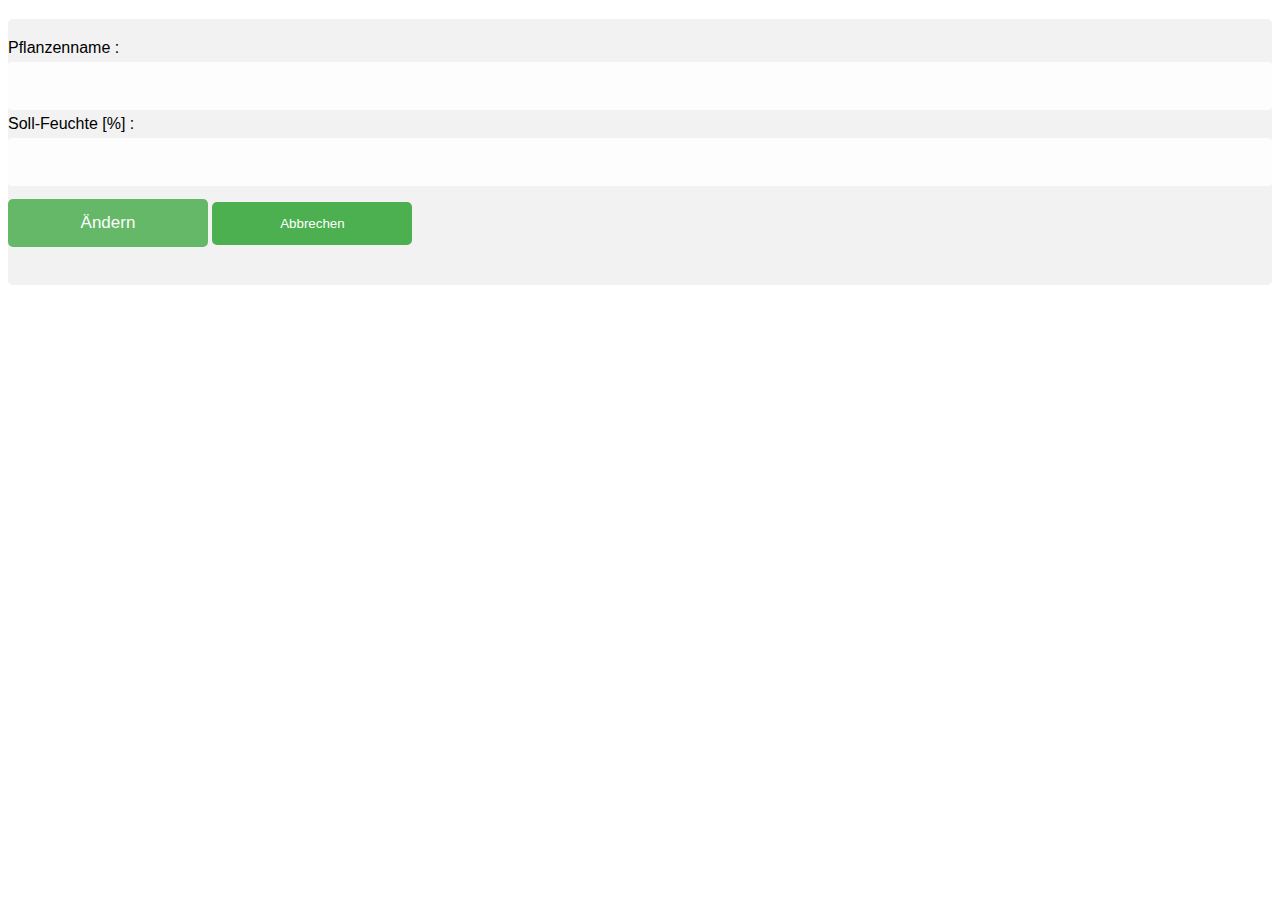
<file: Main_Screen/changePlant1.html>
<!DOCTYPE html>
<html>
  <head>
    <title>&Auml;ndere Topf</title>
    <style media="screen">
      body{font-family: Arial, Helvetica, sans-serif;}

      *{
        box-sizing: border-box;
      }

      .container{
        position: relative;
        border-radius: 5px;
        background-color: #f2f2f2;
        padding: 20px 0 30px 0;
      }
      input,
      .btn {
        width: 100%;
        padding: 14px;
        border: none;
        border-radius: 4px;
        margin: 5px 0;
        opacity: 0.85;
        display: inline-block;
        font-size: 17px;
        line-height: 20px;
        text-decoration: none;
        /* remove underline from anchors */
      }
      h1{
        background-color: #4CAF50;
        border-radius: 5px;
        color: white;
        padding: 20px;
        text-align:center;
      }
      /*Button*/
      input[type="button"],
      input[type="submit"],
      button,
      .button {
        background-color: #4CAF50;
        color: white;
        border-radius: 5px;
        padding: 14px 20px;
        margin: 8px 0;
        border: none;
        cursor: pointer;
        width: 200px
      }
      button:hover{
        opacity: 0.8;
      }

      .col{
        float: left;
        width: 50%;
        margin: auto;
        padding: 0 50px;
        margin-top: 6px;
      }


      .row:after {
        content: "";
        display: table;
        clear: both;
      }

      .vl {
        position: absolute;
        left: 50%;
        transform: translate(-50%);
        border: 2px solid #ddd;
        height: 270px;
      }

      .vl-innertext {
        position: absolute;
        top: 50%;
        transform: translate(-50%, -50%);
        background-color: #f1f1f1;
        border: 1px solid #ccc;
        border-radius: 50%;
        padding: 8px 10px;
      }

      @media screen and (max-width: 800px) {
          .col {
            width: 100%;
            margin-top: 0;
          }
          /* hide the vertical line */
          .vl {
            display: none;
          }
          /* show the hidden text on small screens */
          .hide-md-lg {
            display: block;
            text-align: center;
          }
      }

    </style>
    <script>
    // number of pot that shall be changed
    var selectedPot = 1;

    // current pot data
    var Name_1 = "Unbepflanzt";
    var Feuchte_Soll_1 = 0;
    var P_Vorhanden_1 = false;

    var Name_2 = "Unbepflanzt";
    var Feuchte_Soll_2 = 0;
    var P_Vorhanden_2 = false;

    var Name_3 = "Unbepflanzt";
    var Feuchte_Soll_3 = 0;
    var P_Vorhanden_3 = false;

    // updated data
    var plantName = "";
    var targetMoisture = 0;
    var plantExist = false;

    // called on-load of website
    function insertData () {
      // get data from microcontroller via http get request from xml file loaded on webserver
      httpGetAsyncControllerData("http://localhost:3000/data.xml");
      // copy data from current pot data variables to updated data variables
      if (selectedPot == 1) {
        plantName = Name_1;
        targetMoisture = Feuchte_Soll_1;
        plantExist = P_Vorhanden_1;
      }
      else if (selectedPot == 2) {
        plantName = Name_2;
        targetMoisture = Feuchte_Soll_2;
        plantExist = P_Vorhanden_2;
      }
      else if (selectedPot == 3) {
        plantName = Name_3;
        targetMoisture = Feuchte_Soll_3;
        plantExist = P_Vorhanden_3;
      }
      //Update data
      //Update Heading
      document.getElementById("changeHeading").innerHTML = "&Auml;ndere Topf " + selectedPot;
      //Update Form
      document.changeData.plantName.value =  plantName;
      document.changeData.moistureToBe.value = targetMoisture;
    }

    // Get data from mikrocontroller's XML file data.xml
    function httpGetAsyncControllerData(theUrl) {
      var xmlHttp = new XMLHttpRequest();
      xmlHttp.open("GET", theUrl, false); // false for synchronous! wait until data is loaded before continuing
      xmlHttp.onreadystatechange = function() {
        if (xmlHttp.readyState === 4) {
          var status = xmlHttp.status;
          if ((status>= 200 && status <300) || status === 304) {
            // load requested XML file
            var xmlUplDoc = xmlHttp.responseXML;

            // Pot 1
            var NameNodeList = xmlUplDoc.getElementsByTagName("Name_1");
            Name_1 = NameNodeList[0].childNodes[0].nodeValue;
            var FeuchteSollNodeList = xmlUplDoc.getElementsByTagName("Feuchte_Soll_1");
            Feuchte_Soll_1 = FeuchteSollNodeList[0].childNodes[0].nodeValue;
            var PVorhandenNodeList = xmlUplDoc.getElementsByTagName("P_Vorhanden_1");
            P_Vorhanden_1 = PVorhandenNodeList[0].childNodes[0].nodeValue;

            // Pot 2
            var NameNodeList = xmlUplDoc.getElementsByTagName("Name_2");
            Name_2 = NameNodeList[0].childNodes[0].nodeValue;
            var FeuchteSollNodeList = xmlUplDoc.getElementsByTagName("Feuchte_Soll_2");
            Feuchte_Soll_2 = FeuchteSollNodeList[0].childNodes[0].nodeValue;
            var PVorhandenNodeList = xmlUplDoc.getElementsByTagName("P_Vorhanden_2");
            P_Vorhanden_2 = PVorhandenNodeList[0].childNodes[0].nodeValue;

            // Pot 3
            var NameNodeList = xmlUplDoc.getElementsByTagName("Name_3");
            Name_3 = NameNodeList[0].childNodes[0].nodeValue;
            var FeuchteSollNodeList = xmlUplDoc.getElementsByTagName("Feuchte_Soll_3");
            Feuchte_Soll_3 = FeuchteSollNodeList[0].childNodes[0].nodeValue;
            var PVorhandenNodeList = xmlUplDoc.getElementsByTagName("P_Vorhanden_3");
            P_Vorhanden_3 = PVorhandenNodeList[0].childNodes[0].nodeValue;
          }
          else {
            alert("Error: Daten der Kr" + unescape("%E4") + "utertreppe konnten von " + theUrl + " nicht geladen werden.");
          }
        }
      }
      xmlHttp.send();
    }

    // Form: Change data
    function change () {
      // get user input and save to pot array
      plantName = document.changeData.plantName.value;
      targetMoisture = document.changeData.moistureToBe.value;
      plantExist = true;
      // copy data from updated data variables to current pot data variables
      if (selectedPot == 1) {
        Name_1 = plantName;
        Feuchte_Soll_1 = targetMoisture;
        P_Vorhanden_1 = plantExist;
      }
      else if (selectedPot == 2) {
        Name_2 = plantName;
        Feuchte_Soll_2 = targetMoisture;
        P_Vorhanden_2 = plantExist;
      }
      else if (selectedPot == 3) {
        Name_3 = plantName;
        Feuchte_Soll_3 = targetMoisture;
        P_Vorhanden_3 = plantExist;
      }
      // post data to webserver / microcontroller
      httpPostAsyncControllerData("http://localhost:3000/update");
      // return true to open main website index
      return true;
    }

    // send dato to webser via http post request
    function httpPostAsyncControllerData(theUrl) {
      var xmlHttp = new XMLHttpRequest();
      xmlHttp.open("POST", theUrl, true); // true for asynchronous
      console.log("State:", xmlHttp.readyState);
      xmlHttp.onreadystatechange = function() {
        console.log("State changed - ", "State:", xmlHttp.readyState);
        if (xmlHttp.readyState === 4) {
          var status = xmlHttp.status;
          if ((status>= 200 && status <300) || status === 304) {
            console.log("Send data to " + theUrl);
          }
          else {
            alert("Failed to send data to " + theUrl);
          }
        }
      }
      // Convert data to XML to send it to microcontroller
      // Data to be sent
      var data = `<?xml version="1.0" encoding="UTF-8"?>
                    <data>
                      <Name_1>${Name_1}</Name_1>
                      <Feuchte_Soll_1>${Feuchte_Soll_1}</Feuchte_Soll_1>
                      <P_Vorhanden_1>${P_Vorhanden_1}</P_Vorhanden_1>
                      <Name_2>${Name_2}</Name_2>
                      <Feuchte_Soll_2>${Feuchte_Soll_2}</Feuchte_Soll_2>
                      <P_Vorhanden_2>${P_Vorhanden_2}</P_Vorhanden_2>
                      <Name_3>${Name_3}</Name_3>
                      <Feuchte_Soll_3>${Feuchte_Soll_3}</Feuchte_Soll_3>
                      <P_Vorhanden_3>${P_Vorhanden_3}</P_Vorhanden_3>
                    </data>`;
      var parser = new DOMParser();
      var xmlDoc = parser.parseFromString(data, "text/xml");
      // send XML file via http post request
      xmlHttp.send(xmlDoc);
    }

    // Form: Abort change of data
    function abort () {
      // open website Main_Screen/index.html
      document.location.href = 'http://localhost:3000';
    }
    </script>
  </head>
  <body onload="insertData();">
    <h3 id="changeHeading"></h3>
    <div class="container">
      <form name="changeData" action="http://localhost:3000" method="GET" onsubmit="change();">
        Pflanzenname : <input name="plantName" type="String" size="20">
        Soll-Feuchte [%] : <input name="moistureToBe" type="number" min="0" max="100">
        <input type="submit" value="&Auml;ndern">
        <button onclick="abort();">Abbrechen</button>
       </form>
     </div>
  </body>
</html>
</file>
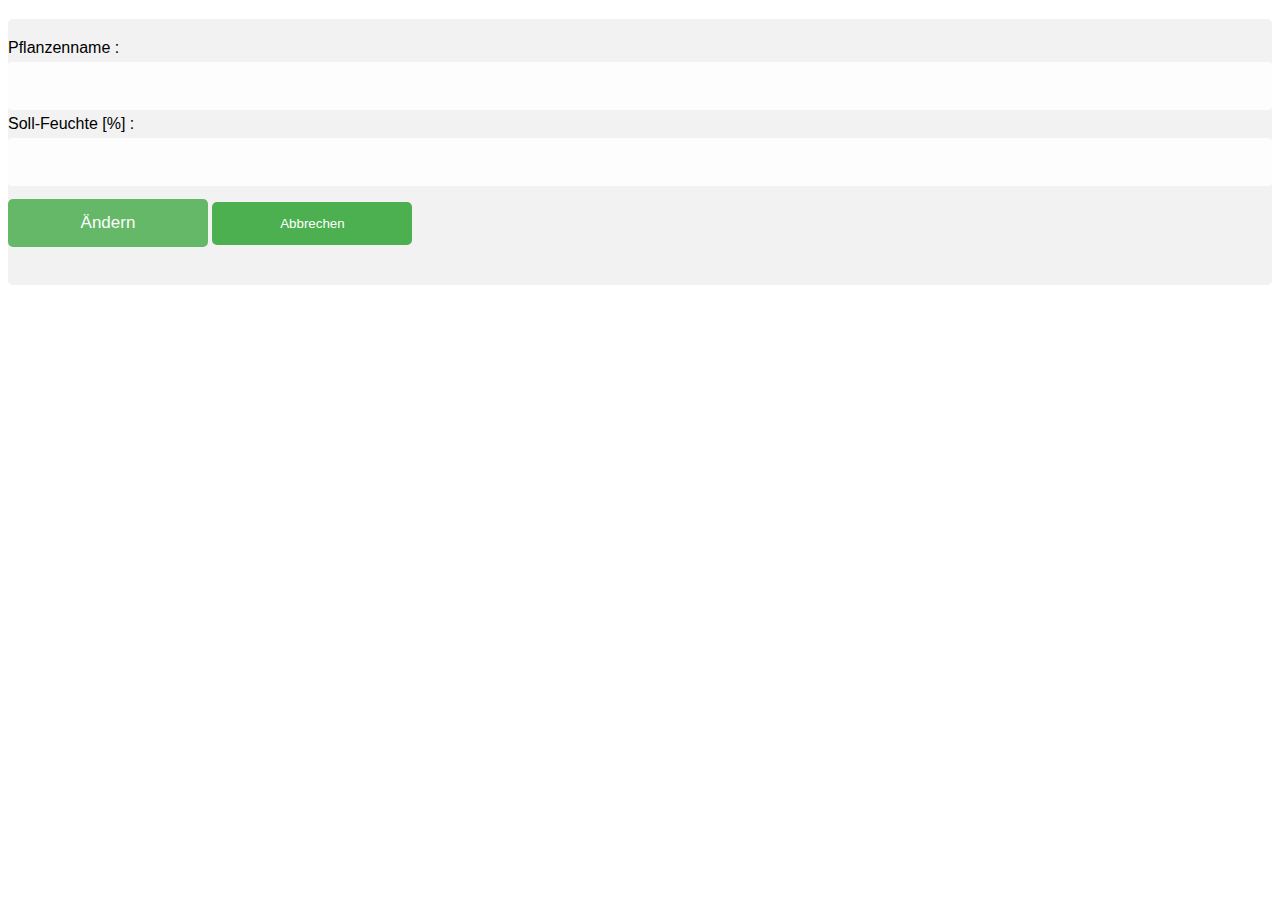
<file: Main_Screen/changePlant2.html>
<!DOCTYPE html>
<html>
  <head>
    <title>&Auml;ndere Topf</title>
    <style media="screen">
      body{font-family: Arial, Helvetica, sans-serif;}

      *{
        box-sizing: border-box;
      }

      .container{
        position: relative;
        border-radius: 5px;
        background-color: #f2f2f2;
        padding: 20px 0 30px 0;
      }
      input,
      .btn {
        width: 100%;
        padding: 14px;
        border: none;
        border-radius: 4px;
        margin: 5px 0;
        opacity: 0.85;
        display: inline-block;
        font-size: 17px;
        line-height: 20px;
        text-decoration: none;
        /* remove underline from anchors */
      }
      h1{
        background-color: #4CAF50;
        border-radius: 5px;
        color: white;
        padding: 20px;
        text-align:center;
      }
      /*Button*/
      input[type="button"],
      input[type="submit"],
      button,
      .button {
        background-color: #4CAF50;
        color: white;
        border-radius: 5px;
        padding: 14px 20px;
        margin: 8px 0;
        border: none;
        cursor: pointer;
        width: 200px
      }
      button:hover{
        opacity: 0.8;
      }

      .col{
        float: left;
        width: 50%;
        margin: auto;
        padding: 0 50px;
        margin-top: 6px;
      }


      .row:after {
        content: "";
        display: table;
        clear: both;
      }

      .vl {
        position: absolute;
        left: 50%;
        transform: translate(-50%);
        border: 2px solid #ddd;
        height: 270px;
      }

      .vl-innertext {
        position: absolute;
        top: 50%;
        transform: translate(-50%, -50%);
        background-color: #f1f1f1;
        border: 1px solid #ccc;
        border-radius: 50%;
        padding: 8px 10px;
      }

      @media screen and (max-width: 800px) {
          .col {
            width: 100%;
            margin-top: 0;
          }
          /* hide the vertical line */
          .vl {
            display: none;
          }
          /* show the hidden text on small screens */
          .hide-md-lg {
            display: block;
            text-align: center;
          }
      }

    </style>
    <script>
    // number of pot that shall be changed
    var selectedPot = 2;

    // current pot data
    var Name_1 = "Unbepflanzt";
    var Feuchte_Soll_1 = 0;
    var P_Vorhanden_1 = false;

    var Name_2 = "Unbepflanzt";
    var Feuchte_Soll_2 = 0;
    var P_Vorhanden_2 = false;

    var Name_3 = "Unbepflanzt";
    var Feuchte_Soll_3 = 0;
    var P_Vorhanden_3 = false;

    // updated data
    var plantName = "";
    var targetMoisture = 0;
    var plantExist = false;

    // called on-load of website
    function insertData () {
      // get data from microcontroller via http get request from xml file loaded on webserver
      httpGetAsyncControllerData("http://localhost:3000/data.xml");
      // copy data from current pot data variables to updated data variables
      if (selectedPot == 1) {
        plantName = Name_1;
        targetMoisture = Feuchte_Soll_1;
        plantExist = P_Vorhanden_1;
      }
      else if (selectedPot == 2) {
        plantName = Name_2;
        targetMoisture = Feuchte_Soll_2;
        plantExist = P_Vorhanden_2;
      }
      else if (selectedPot == 3) {
        plantName = Name_3;
        targetMoisture = Feuchte_Soll_3;
        plantExist = P_Vorhanden_3;
      }
      //Update data
      //Update Heading
      document.getElementById("changeHeading").innerHTML = "&Auml;ndere Topf " + selectedPot;
      //Update Form
      document.changeData.plantName.value =  plantName;
      document.changeData.moistureToBe.value = targetMoisture;
    }

    // Get data from mikrocontroller's XML file data.xml
    function httpGetAsyncControllerData(theUrl) {
      var xmlHttp = new XMLHttpRequest();
      xmlHttp.open("GET", theUrl, false); // false for synchronous! wait until data is loaded before continuing
      xmlHttp.onreadystatechange = function() {
        if (xmlHttp.readyState === 4) {
          var status = xmlHttp.status;
          if ((status>= 200 && status <300) || status === 304) {
            // load requested XML file
            var xmlUplDoc = xmlHttp.responseXML;

            // Pot 1
            var NameNodeList = xmlUplDoc.getElementsByTagName("Name_1");
            Name_1 = NameNodeList[0].childNodes[0].nodeValue;
            var FeuchteSollNodeList = xmlUplDoc.getElementsByTagName("Feuchte_Soll_1");
            Feuchte_Soll_1 = FeuchteSollNodeList[0].childNodes[0].nodeValue;
            var PVorhandenNodeList = xmlUplDoc.getElementsByTagName("P_Vorhanden_1");
            P_Vorhanden_1 = PVorhandenNodeList[0].childNodes[0].nodeValue;

            // Pot 2
            var NameNodeList = xmlUplDoc.getElementsByTagName("Name_2");
            Name_2 = NameNodeList[0].childNodes[0].nodeValue;
            var FeuchteSollNodeList = xmlUplDoc.getElementsByTagName("Feuchte_Soll_2");
            Feuchte_Soll_2 = FeuchteSollNodeList[0].childNodes[0].nodeValue;
            var PVorhandenNodeList = xmlUplDoc.getElementsByTagName("P_Vorhanden_2");
            P_Vorhanden_2 = PVorhandenNodeList[0].childNodes[0].nodeValue;

            // Pot 3
            var NameNodeList = xmlUplDoc.getElementsByTagName("Name_3");
            Name_3 = NameNodeList[0].childNodes[0].nodeValue;
            var FeuchteSollNodeList = xmlUplDoc.getElementsByTagName("Feuchte_Soll_3");
            Feuchte_Soll_3 = FeuchteSollNodeList[0].childNodes[0].nodeValue;
            var PVorhandenNodeList = xmlUplDoc.getElementsByTagName("P_Vorhanden_3");
            P_Vorhanden_3 = PVorhandenNodeList[0].childNodes[0].nodeValue;
          }
          else {
            alert("Error: Daten der Kr" + unescape("%E4") + "utertreppe konnten von " + theUrl + " nicht geladen werden.");
          }
        }
      }
      xmlHttp.send();
    }

    // Form: Change data
    function change () {
      // get user input and save to pot array
      plantName = document.changeData.plantName.value;
      targetMoisture = document.changeData.moistureToBe.value;
      plantExist = true;
      // copy data from updated data variables to current pot data variables
      if (selectedPot == 1) {
        Name_1 = plantName;
        Feuchte_Soll_1 = targetMoisture;
        P_Vorhanden_1 = plantExist;
      }
      else if (selectedPot == 2) {
        Name_2 = plantName;
        Feuchte_Soll_2 = targetMoisture;
        P_Vorhanden_2 = plantExist;
      }
      else if (selectedPot == 3) {
        Name_3 = plantName;
        Feuchte_Soll_3 = targetMoisture;
        P_Vorhanden_3 = plantExist;
      }
      // post data to webserver / microcontroller
      httpPostAsyncControllerData("http://localhost:3000/update");
      // return true to open main website index
      return true;
    }

    // send dato to webser via http post request
    function httpPostAsyncControllerData(theUrl) {
      var xmlHttp = new XMLHttpRequest();
      xmlHttp.open("POST", theUrl, true); // true for asynchronous
      console.log("State:", xmlHttp.readyState);
      xmlHttp.onreadystatechange = function() {
        console.log("State changed - ", "State:", xmlHttp.readyState);
        if (xmlHttp.readyState === 4) {
          var status = xmlHttp.status;
          if ((status>= 200 && status <300) || status === 304) {
            console.log("Send data to " + theUrl);
          }
          else {
            alert("Failed to send data to " + theUrl);
          }
        }
      }
      // Convert data to XML to send it to microcontroller
      // Data to be sent
      var data = `<?xml version="1.0" encoding="UTF-8"?>
                    <data>
                      <Name_1>${Name_1}</Name_1>
                      <Feuchte_Soll_1>${Feuchte_Soll_1}</Feuchte_Soll_1>
                      <P_Vorhanden_1>${P_Vorhanden_1}</P_Vorhanden_1>
                      <Name_2>${Name_2}</Name_2>
                      <Feuchte_Soll_2>${Feuchte_Soll_2}</Feuchte_Soll_2>
                      <P_Vorhanden_2>${P_Vorhanden_2}</P_Vorhanden_2>
                      <Name_3>${Name_3}</Name_3>
                      <Feuchte_Soll_3>${Feuchte_Soll_3}</Feuchte_Soll_3>
                      <P_Vorhanden_3>${P_Vorhanden_3}</P_Vorhanden_3>
                    </data>`;
      var parser = new DOMParser();
      var xmlDoc = parser.parseFromString(data, "text/xml");
      // send XML file via http post request
      xmlHttp.send(xmlDoc);
    }

    // Form: Abort change of data
    function abort () {
      // open website Main_Screen/index.html
      document.location.href = 'http://localhost:3000';
    }
    </script>
  </head>
  <body onload="insertData();">
    <h3 id="changeHeading"></h3>
    <div class="container">
      <form name="changeData" action="http://localhost:3000" method="GET" onsubmit="change();">
        Pflanzenname : <input name="plantName" type="String" size="20">
        Soll-Feuchte [%] : <input name="moistureToBe" type="number" min="0" max="100">
        <input type="submit" value="&Auml;ndern">
        <button onclick="abort();">Abbrechen</button>
       </form>
     </div>
  </body>
</html>
</file>
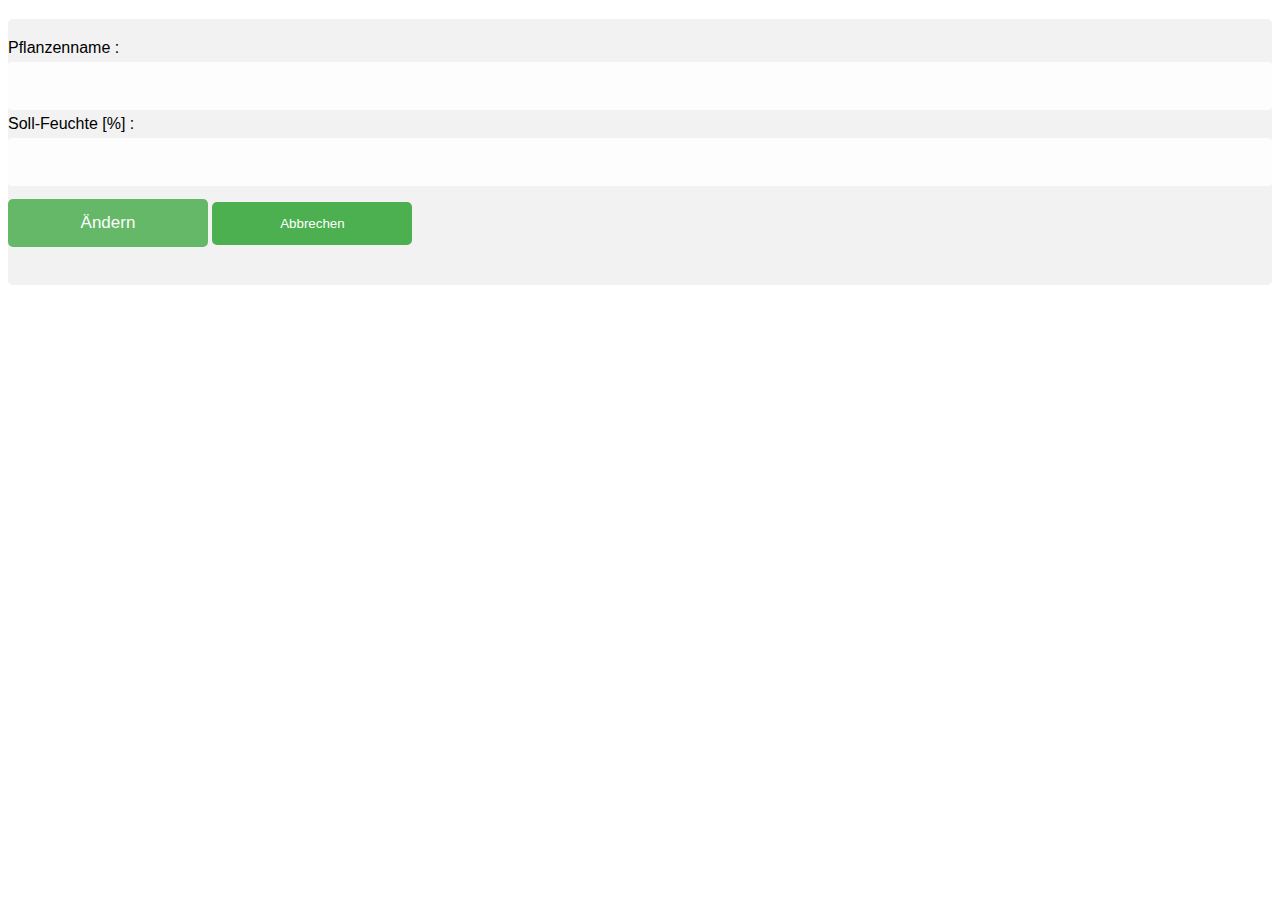
<file: Main_Screen/changePlant3.html>
<!DOCTYPE html>
<html>
  <head>
    <title>&Auml;ndere Topf</title>
    <style media="screen">
      body{font-family: Arial, Helvetica, sans-serif;}

      *{
        box-sizing: border-box;
      }

      .container{
        position: relative;
        border-radius: 5px;
        background-color: #f2f2f2;
        padding: 20px 0 30px 0;
      }
      input,
      .btn {
        width: 100%;
        padding: 14px;
        border: none;
        border-radius: 4px;
        margin: 5px 0;
        opacity: 0.85;
        display: inline-block;
        font-size: 17px;
        line-height: 20px;
        text-decoration: none;
        /* remove underline from anchors */
      }
      h1{
        background-color: #4CAF50;
        border-radius: 5px;
        color: white;
        padding: 20px;
        text-align:center;
      }
      /*Button*/
      input[type="button"],
      input[type="submit"],
      button,
      .button {
        background-color: #4CAF50;
        color: white;
        border-radius: 5px;
        padding: 14px 20px;
        margin: 8px 0;
        border: none;
        cursor: pointer;
        width: 200px
      }
      button:hover{
        opacity: 0.8;
      }

      .col{
        float: left;
        width: 50%;
        margin: auto;
        padding: 0 50px;
        margin-top: 6px;
      }


      .row:after {
        content: "";
        display: table;
        clear: both;
      }

      .vl {
        position: absolute;
        left: 50%;
        transform: translate(-50%);
        border: 2px solid #ddd;
        height: 270px;
      }

      .vl-innertext {
        position: absolute;
        top: 50%;
        transform: translate(-50%, -50%);
        background-color: #f1f1f1;
        border: 1px solid #ccc;
        border-radius: 50%;
        padding: 8px 10px;
      }

      @media screen and (max-width: 800px) {
          .col {
            width: 100%;
            margin-top: 0;
          }
          /* hide the vertical line */
          .vl {
            display: none;
          }
          /* show the hidden text on small screens */
          .hide-md-lg {
            display: block;
            text-align: center;
          }
      }

    </style>
    <script>
    // number of pot that shall be changed
    var selectedPot = 3;

    // current pot data
    var Name_1 = "Unbepflanzt";
    var Feuchte_Soll_1 = 0;
    var P_Vorhanden_1 = false;

    var Name_2 = "Unbepflanzt";
    var Feuchte_Soll_2 = 0;
    var P_Vorhanden_2 = false;

    var Name_3 = "Unbepflanzt";
    var Feuchte_Soll_3 = 0;
    var P_Vorhanden_3 = false;

    // updated data
    var plantName = "";
    var targetMoisture = 0;
    var plantExist = false;

    // called on-load of website
    function insertData () {
      // get data from microcontroller via http get request from xml file loaded on webserver
      httpGetAsyncControllerData("http://localhost:3000/data.xml");
      // copy data from current pot data variables to updated data variables
      if (selectedPot == 1) {
        plantName = Name_1;
        targetMoisture = Feuchte_Soll_1;
        plantExist = P_Vorhanden_1;
      }
      else if (selectedPot == 2) {
        plantName = Name_2;
        targetMoisture = Feuchte_Soll_2;
        plantExist = P_Vorhanden_2;
      }
      else if (selectedPot == 3) {
        plantName = Name_3;
        targetMoisture = Feuchte_Soll_3;
        plantExist = P_Vorhanden_3;
      }
      //Update data
      //Update Heading
      document.getElementById("changeHeading").innerHTML = "&Auml;ndere Topf " + selectedPot;
      //Update Form
      document.changeData.plantName.value =  plantName;
      document.changeData.moistureToBe.value = targetMoisture;
    }

    // Get data from mikrocontroller's XML file data.xml
    function httpGetAsyncControllerData(theUrl) {
      var xmlHttp = new XMLHttpRequest();
      xmlHttp.open("GET", theUrl, false); // false for synchronous! wait until data is loaded before continuing
      xmlHttp.onreadystatechange = function() {
        if (xmlHttp.readyState === 4) {
          var status = xmlHttp.status;
          if ((status>= 200 && status <300) || status === 304) {
            // load requested XML file
            var xmlUplDoc = xmlHttp.responseXML;

            // Pot 1
            var NameNodeList = xmlUplDoc.getElementsByTagName("Name_1");
            Name_1 = NameNodeList[0].childNodes[0].nodeValue;
            var FeuchteSollNodeList = xmlUplDoc.getElementsByTagName("Feuchte_Soll_1");
            Feuchte_Soll_1 = FeuchteSollNodeList[0].childNodes[0].nodeValue;
            var PVorhandenNodeList = xmlUplDoc.getElementsByTagName("P_Vorhanden_1");
            P_Vorhanden_1 = PVorhandenNodeList[0].childNodes[0].nodeValue;

            // Pot 2
            var NameNodeList = xmlUplDoc.getElementsByTagName("Name_2");
            Name_2 = NameNodeList[0].childNodes[0].nodeValue;
            var FeuchteSollNodeList = xmlUplDoc.getElementsByTagName("Feuchte_Soll_2");
            Feuchte_Soll_2 = FeuchteSollNodeList[0].childNodes[0].nodeValue;
            var PVorhandenNodeList = xmlUplDoc.getElementsByTagName("P_Vorhanden_2");
            P_Vorhanden_2 = PVorhandenNodeList[0].childNodes[0].nodeValue;

            // Pot 3
            var NameNodeList = xmlUplDoc.getElementsByTagName("Name_3");
            Name_3 = NameNodeList[0].childNodes[0].nodeValue;
            var FeuchteSollNodeList = xmlUplDoc.getElementsByTagName("Feuchte_Soll_3");
            Feuchte_Soll_3 = FeuchteSollNodeList[0].childNodes[0].nodeValue;
            var PVorhandenNodeList = xmlUplDoc.getElementsByTagName("P_Vorhanden_3");
            P_Vorhanden_3 = PVorhandenNodeList[0].childNodes[0].nodeValue;
          }
          else {
            alert("Error: Daten der Kr" + unescape("%E4") + "utertreppe konnten von " + theUrl + " nicht geladen werden.");
          }
        }
      }
      xmlHttp.send();
    }

    // Form: Change data
    function change () {
      // get user input and save to pot array
      plantName = document.changeData.plantName.value;
      targetMoisture = document.changeData.moistureToBe.value;
      plantExist = true;
      // copy data from updated data variables to current pot data variables
      if (selectedPot == 1) {
        Name_1 = plantName;
        Feuchte_Soll_1 = targetMoisture;
        P_Vorhanden_1 = plantExist;
      }
      else if (selectedPot == 2) {
        Name_2 = plantName;
        Feuchte_Soll_2 = targetMoisture;
        P_Vorhanden_2 = plantExist;
      }
      else if (selectedPot == 3) {
        Name_3 = plantName;
        Feuchte_Soll_3 = targetMoisture;
        P_Vorhanden_3 = plantExist;
      }
      // post data to webserver / microcontroller
      httpPostAsyncControllerData("http://localhost:3000/update");
      // return true to open main website index
      return true;
    }

    // send dato to webser via http post request
    function httpPostAsyncControllerData(theUrl) {
      var xmlHttp = new XMLHttpRequest();
      xmlHttp.open("POST", theUrl, true); // true for asynchronous
      console.log("State:", xmlHttp.readyState);
      xmlHttp.onreadystatechange = function() {
        console.log("State changed - ", "State:", xmlHttp.readyState);
        if (xmlHttp.readyState === 4) {
          var status = xmlHttp.status;
          if ((status>= 200 && status <300) || status === 304) {
            console.log("Send data to " + theUrl);
          }
          else {
            alert("Failed to send data to " + theUrl);
          }
        }
      }
      // Convert data to XML to send it to microcontroller
      // Data to be sent
      var data = `<?xml version="1.0" encoding="UTF-8"?>
                    <data>
                      <Name_1>${Name_1}</Name_1>
                      <Feuchte_Soll_1>${Feuchte_Soll_1}</Feuchte_Soll_1>
                      <P_Vorhanden_1>${P_Vorhanden_1}</P_Vorhanden_1>
                      <Name_2>${Name_2}</Name_2>
                      <Feuchte_Soll_2>${Feuchte_Soll_2}</Feuchte_Soll_2>
                      <P_Vorhanden_2>${P_Vorhanden_2}</P_Vorhanden_2>
                      <Name_3>${Name_3}</Name_3>
                      <Feuchte_Soll_3>${Feuchte_Soll_3}</Feuchte_Soll_3>
                      <P_Vorhanden_3>${P_Vorhanden_3}</P_Vorhanden_3>
                    </data>`;
      var parser = new DOMParser();
      var xmlDoc = parser.parseFromString(data, "text/xml");
      // send XML file via http post request
      xmlHttp.send(xmlDoc);
    }

    // Form: Abort change of data
    function abort () {
      // open website Main_Screen/index.html
      document.location.href = 'http://localhost:3000';
    }
    </script>
  </head>
  <body onload="insertData();">
    <h3 id="changeHeading"></h3>
    <div class="container">
      <form name="changeData" action="http://localhost:3000" method="GET" onsubmit="change();">
        Pflanzenname : <input name="plantName" type="String" size="20">
        Soll-Feuchte [%] : <input name="moistureToBe" type="number" min="0" max="100">
        <input type="submit" value="&Auml;ndern">
        <button onclick="abort();">Abbrechen</button>
       </form>
     </div>
  </body>
</html>
</file>
